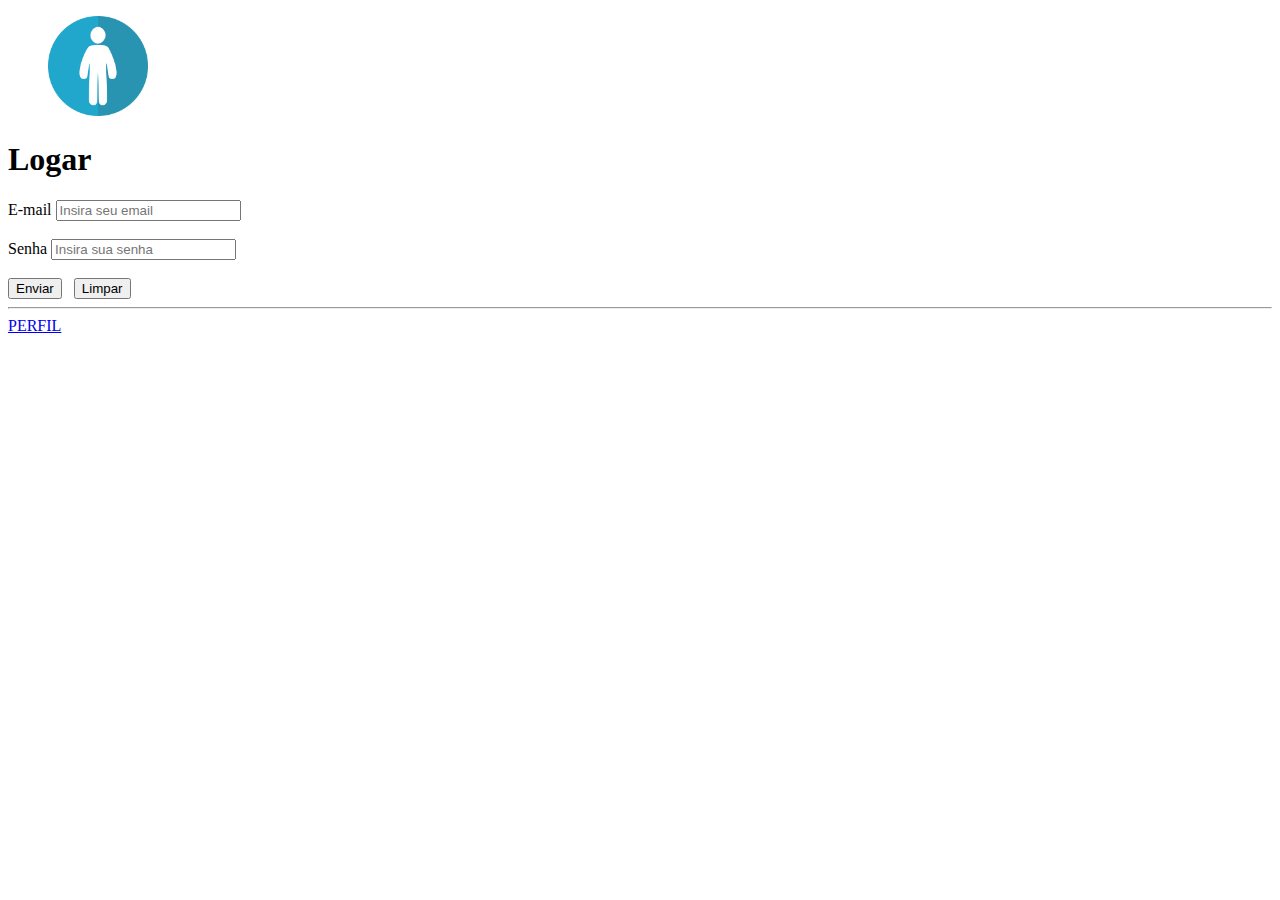
<file: Index.html>
<!DOCTYPE html>
<html lang="pt-br">

<head>
    <meta charset="UTF-8">
    <meta name="viewport" content="width=device-width, initial-scale=1.0">
    <link rel="icon" href="images/favicon.png" /> <!--Creditos john lennon-->
    <title>Currículo Online - Login</title>
</head>

<body>
    <div id="login">

        <figure>
            <img src="images/Icon.png" width="100px" alt="Logo" />
            <!--imagem base disponivel em: https://pixabay.com/pt/vectors/atribui%C3%A7%C3%A3o-%C3%ADcone-%C3%ADcone-de-pessoa-2888829/ -->
        </figure>

        <h1>Logar</h1>

        <form action="" method="POST">

            <div>
                <label for="email">E-mail</label>
                <input type="email" name="email" id="email" placeholder="Insira seu email" />
            </div>
                <br/>
            <div>
                <label for="senha">Senha</label>
                <input type="password" name="senha" id="senha" placeholder="Insira sua senha" />
            </div>
                <br/>
            <div>
                <input type="submit" name="btn-enviar" id="btn-enviar" value="Enviar" />
                &nbsp;
                <input type="reset" name="btn-limpar" id="btn-limpar" value="Limpar" />
            </div>

        </form>
    </div>

    <hr>
    <a href="perfil.html">PERFIL</a>

</body>

</html>
</file>
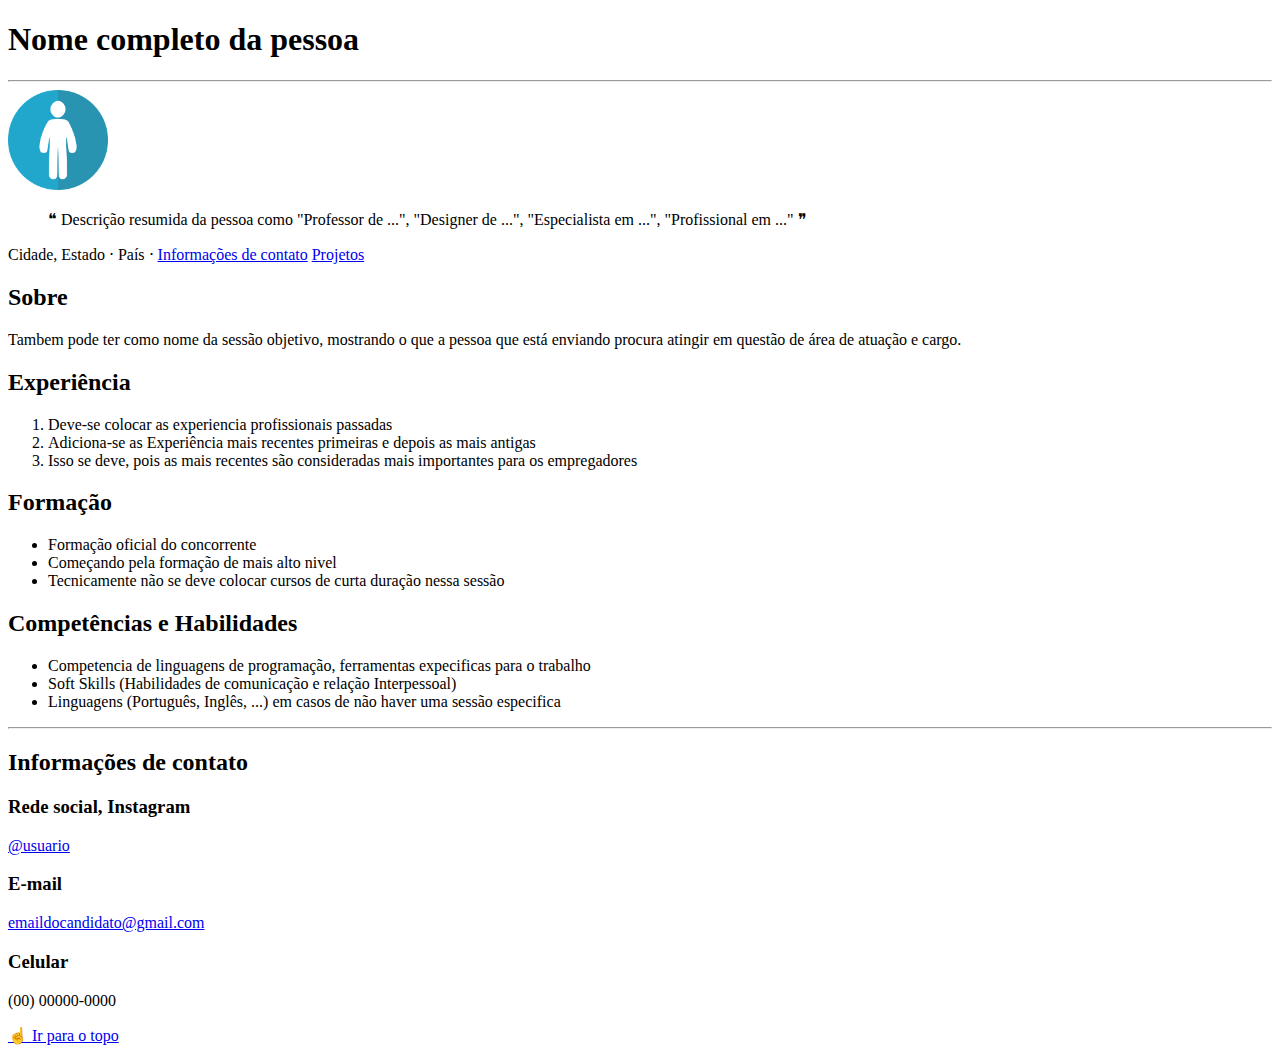
<file: index.html>
<!DOCTYPE html> <!-- Versão do documento -->
<html lang="pt-br">
<head>
    <meta charset="UTF-8">
    <title>Currículo Online</title>
</head>
<body>
<header>
    <span id="topo"></span> <!--ancora interna-->
    <h1> Nome completo da pessoa</h1>
    <hr/> <!-- Linha horizontal-->

    <!--FOTO DO PERFIL-->
    <img src="images/Icon.png" width="100px" alt="Foto do perfil, imagem base disponivel no site Pixabay" />
    <!--imagem base disponivel em: https://pixabay.com/pt/vectors/atribui%C3%A7%C3%A3o-%C3%ADcone-%C3%ADcone-de-pessoa-2888829/ -->

    <blockquote>&#10077; Descrição resumida da pessoa como "Professor de ...", "Designer de ...", "Especialista em ...", "Profissional em ..." &#10078;</blockquote>

    <span> Cidade</span>, <span>Estado</span> &sdot; <span> País</span> &sdot; 
    <a href="#info-contatos">Informações de contato</a>
    <a href="projetos.html">Projetos</a>

</header>

<section id="perfil">
    <article>
    <h2>Sobre</h2>

    <p>Tambem pode ter como nome da sessão objetivo, mostrando o que a pessoa que está enviando procura atingir em questão de área de atuação e cargo.</p>
    
    </article>
    <article>
    <h2>Experiência</h2>

    <ol>
        <li>Deve-se colocar as experiencia profissionais passadas</li>
        <li>Adiciona-se as Experiência mais recentes primeiras e depois as mais antigas</li>
        <li>Isso se deve, pois as mais recentes são consideradas mais importantes para os empregadores</li>
    </ol>
    </article>
    <article>
    <h2>Formação</h2>

    <ul>
        <li> Formação oficial do concorrente</li>
        <li> Começando pela formação de mais alto nivel</li>
        <li> Tecnicamente não se deve colocar cursos de curta duração nessa sessão</li>
    </ul>
    </article>
    <article>
    <h2>Competências e Habilidades</h2>

    <ul>
        <li>Competencia de linguagens de programação, ferramentas expecificas para o trabalho</li>
        <li>Soft Skills (Habilidades de comunicação e relação Interpessoal)</li>
        <li>Linguagens (Português, Inglês, ...) em casos de não haver uma sessão especifica</li>
    </ul>

    <hr/>
    </article>
    <article id="info-contatos">
    <h2>Informações de contato</h2>

    <h3>Rede social, Instagram</h3>
    <a href="https://www.instagram.com">@usuario</a>
    <h3>E-mail</h3>
    <a href="mailto:henriquesegundo2000@gmail.com" target="_blank" rel="nooreper">emaildocandidato@gmail.com</a>
    <h3>Celular</h3>
    <p>(00) 00000-0000</p>
</article>

</section>

<footer>
    <p><a href="#topo">&#9757; Ir para o topo</a> </p>
</footer>
</body>
</html>
</file>
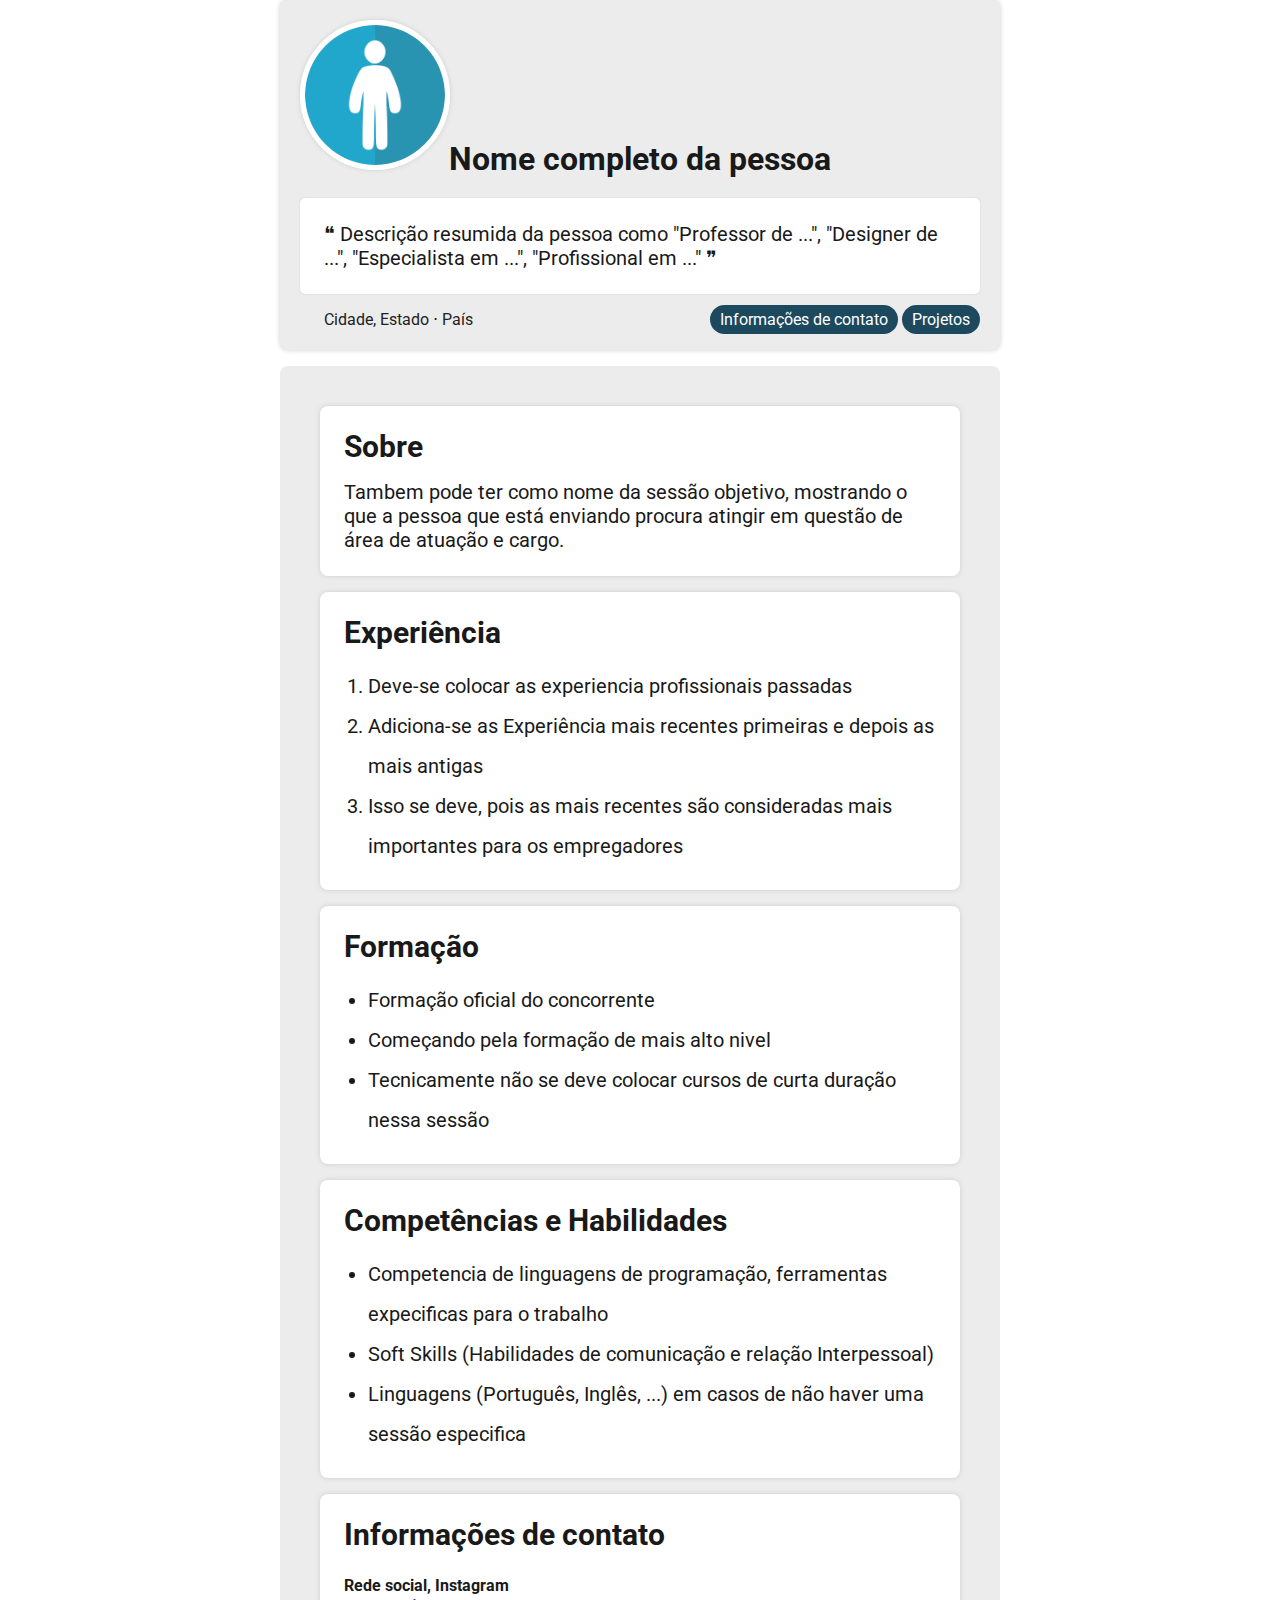
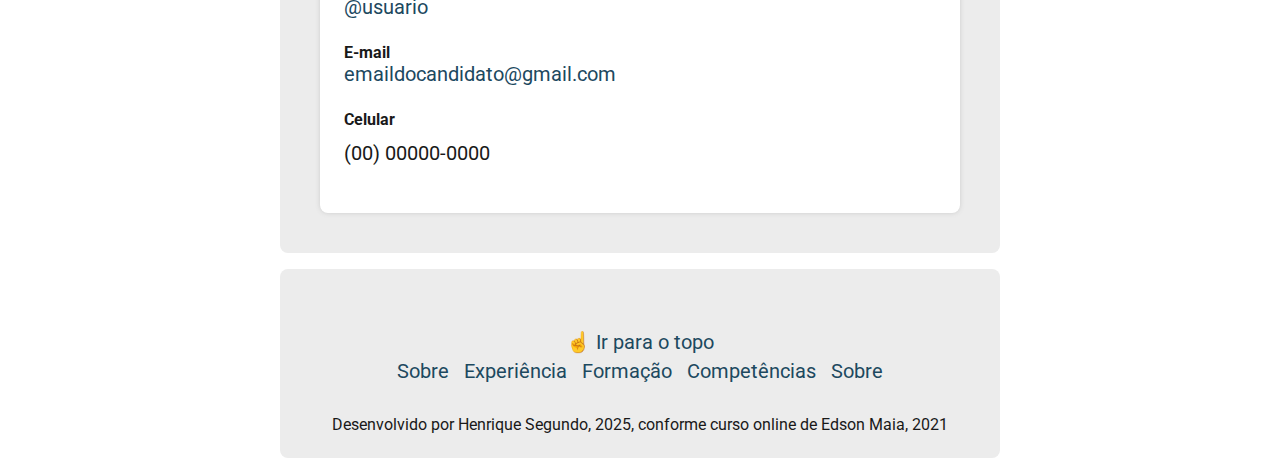
<file: perfil.html>
<!DOCTYPE html> <!-- Versão do documento -->
<html lang="pt-br">

<head>
    <meta charset="UTF-8">
    <meta name="viewport" content="width=device-width, initial-scale=1.0">
    <link rel="icon" href="images/favicon.png" /> <!--Creditos john lennon-->
    <title>Currículo Online - Perfil</title>
    <link rel="stylesheet" href="css/estilo.css">
</head>

<body>
    <main id="tela_perfil">
        <header>
            <span id="topo"></span> <!--ancora interna-->

            <figure>
                <!--FOTO DO PERFIL-->
                <img id="foto_perfil" src="images/Icon.png" width="200px"
                    alt="Foto do perfil, imagem base disponivel no site Pixabay" />
                <!--imagem base disponivel em: https://pixabay.com/pt/vectors/atribui%C3%A7%C3%A3o-%C3%ADcone-%C3%ADcone-de-pessoa-2888829/ -->
                <figcaption>Foto do usuario</figcaption>
            </figure>

            <div id="dados">
                <h1> Nome completo da pessoa</h1>

                <blockquote>&#10077; Descrição resumida da pessoa como "Professor de ...", "Designer de ...",
                    "Especialista
                    em
                    ...", "Profissional em ..." &#10078;</blockquote>
                <div id="locais">
                    <span class="localizacao"> Cidade</span>,
                    <span class="localizacao">Estado</span> &sdot;
                    <span class="localizacao"> País</span>
                    <nav id="menu_top">
                        <a href="#info-contatos">Informações de contato</a>
                        <a href="projetos.html">Projetos</a>
                    </nav>
                </div>
            </div>
        </header>

        <section id="perfil">
            <article id="sobre">
                <h2>Sobre</h2>

                <p>Tambem pode ter como nome da sessão objetivo, mostrando o que a pessoa que está enviando procura
                    atingir
                    em questão de área de atuação e cargo.</p>

            </article>
            <article id="experiencia">
                <h2>Experiência</h2>

                <ol>
                    <li>Deve-se colocar as experiencia profissionais passadas</li>
                    <li>Adiciona-se as Experiência mais recentes primeiras e depois as mais antigas</li>
                    <li>Isso se deve, pois as mais recentes são consideradas mais importantes para os empregadores</li>
                </ol>
            </article>
            <article id="formacao">
                <h2>Formação</h2>

                <ul>
                    <li> Formação oficial do concorrente</li>
                    <li> Começando pela formação de mais alto nivel</li>
                    <li> Tecnicamente não se deve colocar cursos de curta duração nessa sessão</li>
                </ul>
            </article>
            <article id="competencias">
                <h2>Competências e Habilidades</h2>

                <ul>
                    <li>Competencia de linguagens de programação, ferramentas expecificas para o trabalho</li>
                    <li>Soft Skills (Habilidades de comunicação e relação Interpessoal)</li>
                    <li>Linguagens (Português, Inglês, ...) em casos de não haver uma sessão especifica</li>
                </ul>
            </article>
            <article id="info-contatos">
                <h2>Informações de contato</h2>
                <p>
                <h3>Rede social, Instagram</h3>
                <a href="https://www.instagram.com">@usuario</a>
                </p>
                <p>
                <h3>E-mail</h3>
                <a href="mailto:henriquesegundo2000@gmail.com" target="_blank"
                    rel="nooreper">emaildocandidato@gmail.com</a>
                </p>
                <h3>Celular</h3>
                <p>(00) 00000-0000</p>
            </article>

        </section>

        <footer id="rodape">
            <nav id="menu_rodape">
                <li id="ir_para_topo"><a href="#topo">&#9757; Ir para o topo</a></li>
                <ul>
                    <li><a href="#sobre">Sobre</a></li>
                    <li><a href="#experiencia">Experiência</a></li>
                    <li><a href="#formacao">Formação</a></li>
                    <li><a href="#competencias">Competências</a></li>
                    <li><a href="projetos.html">Sobre</a></li>
                </ul>
            </nav>

            <p>Desenvolvido por Henrique Segundo, 2025, conforme curso online de Edson Maia, 2021</p>
        </footer>
    </main>
</body>

</html>
</file>
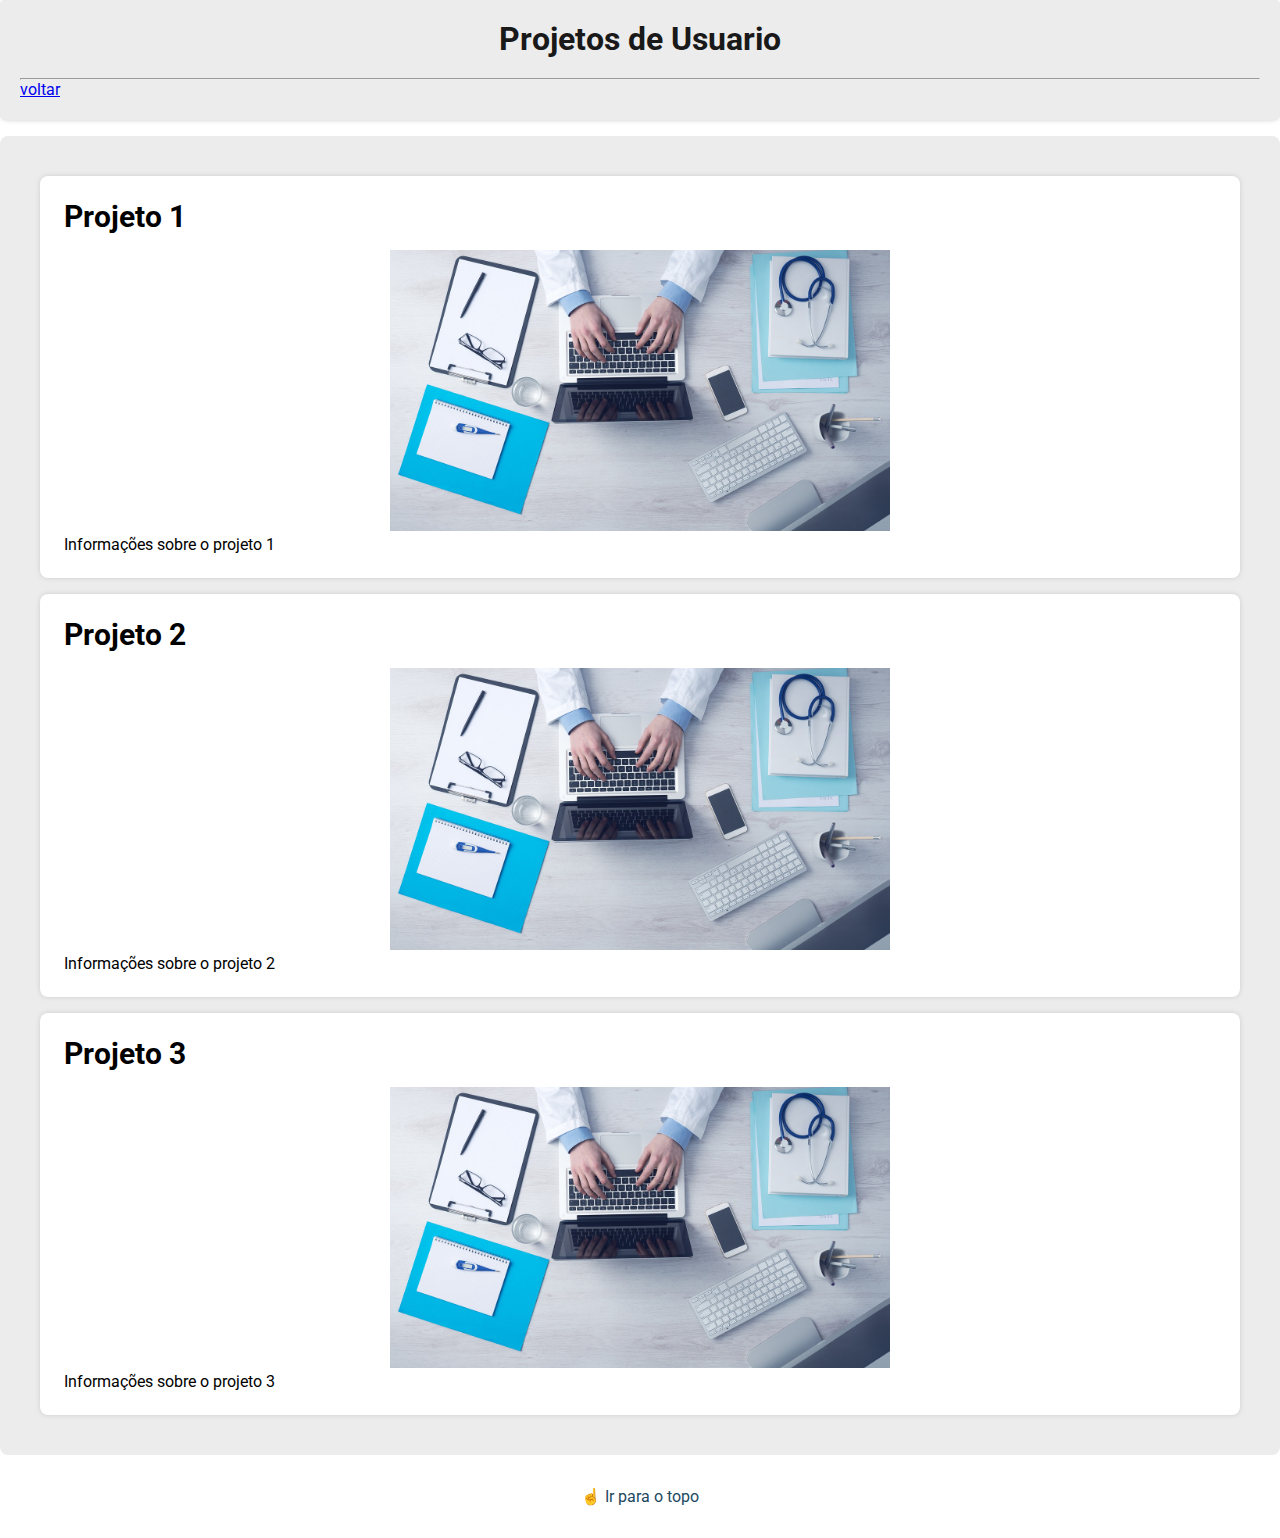
<file: projetos.html>
<!DOCTYPE html>
<html lang="pt-br">

<head>
    <meta charset="UTF-8">
    <meta name="viewport" content="width=device-width, initial-scale=1.0">
    <link rel="icon" href="images/favicon.png" /> <!--Creditos john lennon-->
    <title>Currículo Online - Projetos</title>
    <link rel="stylesheet" href="css/estilo.css">
</head>

<body>
    <main id="tela_projetos">
        <span id="topo"></span>
        <header id="header_projetos">
            <h1>Projetos de Usuario</h1>
            <hr />
            <a href="perfil.html"> voltar </a>
        </header>

        <section>
            <article>
                <h2>Projeto 1</h2>

                <figure>
                    <img src="images/projeto_placeholder.jpg" alt="Projeto 01" width="500px" />
                    <!--https://pixabay.com/pt/photos/computador-o-neg%C3%B3cio-digitando-1149148/-->
                    <figcaption>Projeto 1</figcaption>
                </figure>

                <p>Informações sobre o projeto 1</p>
            </article>

            <article>
                <h2>Projeto 2</h2>

                <figure>
                    <img src="images/projeto_placeholder.jpg" alt="Projeto 02" width="500px" />
                    <!--https://pixabay.com/pt/photos/computador-o-neg%C3%B3cio-digitando-1149148/-->
                    <figcaption>Projeto 2</figcaption>
                </figure>

                <p>Informações sobre o projeto 2</p>
            </article>

            <article>
                <h2>Projeto 3</h2>

                <figure>
                    <img src="images/projeto_placeholder.jpg" alt="Projeto 03" width="500px" />
                    <!--https://pixabay.com/pt/photos/computador-o-neg%C3%B3cio-digitando-1149148/-->
                    <figcaption>Projeto 3</figcaption>
                </figure>

                <p>Informações sobre o projeto 3</p>
            </article>

        </section>

        <footer>
            <nav id="menu_rodape">
                <p><a href="#topo">&#9757; Ir para o topo</a> </p>
            </nav>
        </footer>
    </main>
</body>

</html>
</file>
<file: css/estilo.css>
@import url('https://fonts.googleapis.com/css2?family=Roboto:ital,wght@0,100..900;1,100..900&display=swap');

* {
    margin: 0;
    padding: 0;
    box-sizing: border-box;
    font-family: 'Roboto', sans-serif;
}

/*Formatação da tela de login*/
#tela_login {
    width: 100%;
    height: 100vh;
    display: flex;
    align-items: center;
    justify-content: center;
}

figure,
h1 {
    text-align: center;
}

img {
    -webkit-user-drag: none;
}

h1 {
    margin-bottom: 20px;
}

form {
    text-align: center;
}

label {
    display: inline-block;
    width: 70px;
}

input {
    font-size: 1.05rem;
    border-radius: 5px;
    border: 1px solid #cecece;
    padding: 5px;
}

input[type=email],
input[type=password] {
    width: 250px;
    margin-bottom: 1rem;
    height: 1.5rem;
}

input[type=submit],
input[type=reset] {
    width: 130px;
    height: 2.5rem;
}

input[type="submit"] {
    background: #1d495F;
    color: #fff;
}

input[type="submit"]:hover {
    background: #cecece;
    color: #1d495F;
    font-weight: bolder;
    cursor: pointer;
}

input[type="reset"] {
    background: #ff6600;
    color: #fff;
}

input[type="reset"]:hover {
    background: #cecece;
    color: #ff6600;
    font-weight: bolder;
    cursor: pointer;
}

/*Formatação tela de perfil*/

#tela_perfil {
    width: 720px;
    height: 100vh;
    font-size: 1.25rem;
    margin: 0 auto;
    /* para centralizar div*/
    color: #191919;
}

@media (max-width: 720px) {
    #tela_perfil {
        width: 90%;
    }

    #tela_perfil h1 {
        font-size: 1.25rem;
    }

    #foto_perfil {
        top: 10px;
    }

    .localizacao,
    #menu_top a {
        font-size: 0.75rem;
    }
}

#foto_perfil {
    width: 150px;
    height: 150px;
    border: 5px solid #fff;
    border-radius: 100px;
    box-shadow: 0px 0px 5px #cecece;
    /*hv e cor*/
    position: absolute;
    top: 20px;
    left: 20px;
}

figcaption {
    display: none;
}

header h1 {
    font-size: 2rem;
    color: #191919;
}

header {
    height: 350px;
    background: #ececec;
    border-radius: 8px;
    box-shadow: 0px 0px 5px #ccc;
    padding: 20px;
    position: relative;
    /*uso do absolute internamente*/
    margin-bottom: 1rem;
}

#dados {
    width: 100%;
    margin-top: 120px;
}

blockquote {
    background: #fff;
    padding: 1.5rem;
    border-radius: 5px;
    margin-bottom: 10px;
    box-shadow: 0px 0px 2px #ccc;
}

#locais {
    line-height: 2rem;
    margin-top: 10px;
    margin-left: 1.5rem;
    font-size: 1rem;
}

.localizacao {
    color: #222;
}

#menu_top {
    float: right;
}

#menu_top a {
    background: #1d495F;
    color: #fff;
    text-decoration: none;
    padding: 5px 10px;
    border-radius: 15px;
}

#menu_top a:hover {
    text-decoration: underline;
}

section {
    width: 100%;
    background: #ececec;
    padding: 1.5rem;
    border-radius: 8px;
}

article {
    background: #fff;
    border-radius: 8px;
    padding: 1.5rem;
    margin: 1rem;
    box-shadow: 0px 0px 5px #ccc;
}

article h2,
#info-contatos h2 {
    font-size: 1.85rem;
    margin-bottom: 1rem;
}

article ul,
article ol {
    margin-left: 1.5rem;
}

article li {
    line-height: 2.5rem;
}

#info-contatos h3 {
    font-size: 1rem;
    margin-top: 1rem;
}

#info-contatos p {
    margin-top: 0.75rem;
    margin-bottom: 1.5rem;
}

#info-contatos a {
    text-decoration: none;
    color: #1d495F;
}

#rodape {
    margin-top: 1rem;
    background: #ececec;
    padding: 1.5rem;
    border-radius: 8px;
    text-align: center;
}

#menu_rodape {
    padding: 2rem;
    list-style: none;
}

#menu_rodape ul li {
    list-style: none;
    display: inline-block;
}

#menu_rodape a,
#ir_para_topo {
    text-decoration: none;
    color: #1d495F;
    padding: 5px;
    border-radius: 5px;
}

#menu_rodape a:hover {
    text-decoration: underline;
    background: #fff;
}

footer p {
    text-align: center;
    font-size: 1rem;
}

/*formatação tela projetos*/
#header_projetos {
    height: 120px;
}

.img_projeto {
    border-radius: 10px;
    width: 100%;
}
</file>
